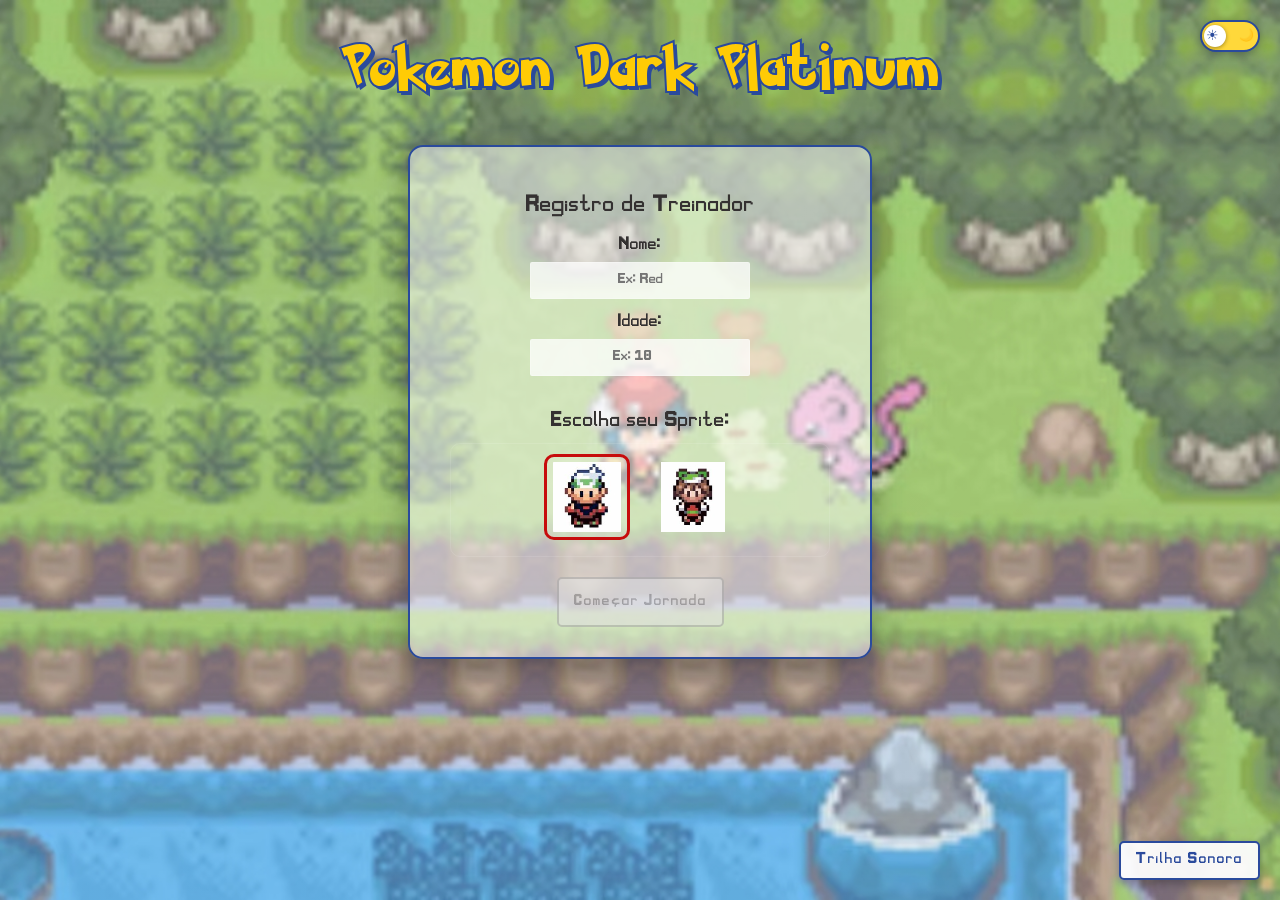
<file: index/index.html>
<!DOCTYPE html>
<html lang="en">

<head>
    <meta charset="UTF-8">
    <meta name="viewport" content="width=device-width, initial-scale=1.0">
    <title>Escolha Sua Equipe Pokemon</title>
    <link rel="stylesheet" href="index.css">
    <link rel="stylesheet" href="../theme/tema.css">
    <link rel="stylesheet" href="../theme/musica.css">
    <link rel="stylesheet" href="../theme/overlays.css">
    <script src="../theme/tema.js"></script>
    <script src="../theme/musica.js" defer></script>
    <script src="../theme/overlays.js"></script>
    <script src="../theme/guard.js"></script>
</head>

<body>
    <!--Toggle modo escuro ou modo claro-->
    <label class="toggle-tema-wrapper" for="toggle-tema">
        <input type="checkbox" id="toggle-tema" class="toggle-tema-input">
        <span class="toggle-tema-label">
            <span class="toggle-tema-thumb"></span>
        </span>
    </label>

    <!--Título visível-->
    <header>
        <h1>Pokemon Dark Platinum</h1>
    
        <!--Info do nosso treinador (Valdo)-->
        <section id="treinador-info" class="treinador-info-mini">
            <img id="sprite-treinador" class="sprite-treinador-mini" src="" alt="Sprite do Treinador">
            <h2 id="nome-treinador" class="nome-treinador-mini">Treinador</h2>
            <!--Botão de sair-->
            <button id="btn-logout" class="btn-logout" type="button" title="Sair / Resetar">
                <svg xmlns="http://www.w3.org/2000/svg" width="16" height="16" viewBox="0 0 24 24" fill="none" stroke="currentColor" stroke-width="2.5" stroke-linecap="round" stroke-linejoin="round">
                    <path d="M9 21H5a2 2 0 0 1-2-2V5a2 2 0 0 1 2-2h4"></path>
                    <polyline points="16 17 21 12 16 7"></polyline>
                    <line x1="21" y1="12" x2="9" y2="12"></line>
                </svg>
                Sair
            </button>
        </section>

        <!--Balão de texto de equipe - contador de selecionados-->
        <div class="equipe-barra">
            <div id="contador-selecao" class="contador-selecao">Equipe: 0 / 6</div>
            <button id="btn-ver-equipe" class="btn-ver-equipe" type="button" title="Ver equipe atual">
                <svg xmlns="http://www.w3.org/2000/svg" width="16" height="16" viewBox="0 0 24 24" fill="none" stroke="currentColor" stroke-width="2.5" stroke-linecap="round" stroke-linejoin="round">
                    <path d="M1 12s4-8 11-8 11 8 11 8-4 8-11 8-11-8-11-8z"></path>
                    <circle cx="12" cy="12" r="3"></circle>
                </svg>
                Ver Equipe
            </button>
            <!--Botão resetar seleção-->
            <button id="btn-resetar" class="btn-resetar" type="button" title="Resetar seleção">
                <svg xmlns="http://www.w3.org/2000/svg" width="16" height="16" viewBox="0 0 24 24" fill="none" stroke="currentColor" stroke-width="2.5" stroke-linecap="round" stroke-linejoin="round">
                    <polyline points="1 4 1 10 7 10"></polyline>
                    <path d="M3.51 15a9 9 0 1 0 2.13-9.36L1 10"></path>
                </svg>
                Resetar
            </button>
        </div>

        <!--Filtro e barra de pesquisa-->
        <div class="filtro-barra">
            <span class="filtro-icone-busca">
                <svg xmlns="http://www.w3.org/2000/svg" width="18" height="18" viewBox="0 0 24 24" fill="none" stroke="currentColor" stroke-width="2.5" stroke-linecap="round" stroke-linejoin="round">
                    <circle cx="11" cy="11" r="7"></circle>
                    <line x1="21" y1="21" x2="16.65" y2="16.65"></line>
                </svg>
            </span>
            <input type="text" id="busca-nome" class="busca-input" placeholder="Buscar por nome...">
            <div class="filtro-wrapper">
                <span class="filtro-icone">
                    <svg xmlns="http://www.w3.org/2000/svg" width="18" height="18" viewBox="0 0 24 24" fill="none" stroke="currentColor" stroke-width="2.5" stroke-linecap="round" stroke-linejoin="round">
                        <polygon points="22 3 2 3 10 12.46 10 19 14 21 14 12.46 22 3"></polygon>
                    </svg>
                </span>
                <select id="filtro-tipo" class="filtro-select"></select>
            </div>
        </div>
    </header>

    <!--Pokedex: puxa os pokemons da API-->
    <main id="pokedex-container" class="pokedex-container"></main>

    <!--Aviso que aparece ao selecionar o máximode pokemons possível-->
    <div id="overlay-final" class="overlay-final">
        <div class="overlay-conteudo">
            <h2>Equipe Completa!</h2>
            <p>Sua equipe de pokemons está pronta para a aventura.</p>
            <button id="btn-comecar-aventura" class="btn-comecar-aventura" type="button">Começar Aventura</button>
        </div>
    </div>

    <!--Puxando a lógica de script.js-->
    <script src="index.js"></script>
</body>

</html>
</file>
<file: index/index.css>
/* Fontes Pokemons */
@font-face {
    font-family: "PokemonSolid";
    src: url("../font/PokemonSolid.ttf") format("truetype");
    font-display: swap;
}
@font-face {
    font-family: "PokemonHollow";
    src: url("../font/PokemonHollow.ttf") format("truetype");
    font-display: swap;
}

/* Fonte minigames */
@font-face {
    font-family: "PixelGameFont";
    src: url("../font/PixelGameFont.ttf") format("truetype");
    font-display: swap;
}

/* Fundo e scroll behavior */
html {
    background-image: linear-gradient(rgba(255, 255, 255, 0.15), rgba(255, 255, 255, 0.15)), url('../photos/bg.jpg');                                                         
    background-size: cover;
    background-position: center;
    background-repeat: no-repeat;
    background-attachment: fixed;
    overscroll-behavior-block:none;
}

/* Fonte do conteúdo*/
body, body input, body select, body button, body textarea {
    font-family: "PixelGameFont", sans-serif;
}

/* Estilos do cabeçalho */
header {
    display: flex;
    flex-direction: column;
    align-items: center;
    justify-content: center;
    padding: 20px;
}

header h1 {
    font-family: "PokemonSolid", sans-serif;
    font-weight: normal;
    font-size: 3rem;
    letter-spacing: 2px;
    color: #ffcb05;
    -webkit-text-stroke: 2px #2a4a9c;
    text-shadow: 3px 3px 0 #2a4a9c;
    margin: 10px 0 20px 0;
}

/* Estilo do contador de selecionados */
.contador-selecao {
    background-color: #ffcd05;
    color: #2a4a9c;
    padding: 8px 14px;
    border-radius: 10px;
    font-size: 14px;
    font-weight: bold;
    letter-spacing: 1px;
    margin-bottom: 25px;
    box-shadow: 0 2px 8px rgba(0, 0, 0, 0.2);
}

/* Estilo da boz de info do Valdo */
.treinador-info-mini {
    display: flex;
    align-items: center;
    gap: 12px;
    background-color: #ffffffc1;
    padding: 8px 18px;
    border-radius: 12px;
    border: 2px solid #2a4a9c;
    box-shadow: 0 2px 8px rgba(0, 0, 0, 0.2);
    margin-bottom: 15px;
}

/* Tamanho da imagem do nosso treinador Valdo */
.sprite-treinador-mini {
    width: 48px;
    height: 48px;
    image-rendering: pixelated;
    object-fit: contain;
}

/* Estilo do nome do treinador */
.nome-treinador-mini {
    margin: 0;
    color: #2a4a9c;
    font-size: 1.1rem;
    letter-spacing: 1px;
}

/* Estilo do botão de logout */
.btn-logout {
    display: inline-flex;
    align-items: center;
    gap: 6px;
    background-color: #ffffffee;
    color: #2a4a9c;
    border: 2px solid #2a4a9c;
    border-radius: 8px;
    padding: 6px 12px;
    font-size: 0.85rem;
    font-weight: bold;
    letter-spacing: 1px;
    cursor: pointer;
    box-shadow: 0 2px 6px rgba(0, 0, 0, 0.2);
    transition: background-color 0.2s, color 0.2s, border-color 0.2s, transform 0.1s;
    margin-left: 6px;
}

/* Hover no botão de logout */
.btn-logout:hover {
    background-color: #c22e28;
    color: #fff;
    border-color: #c22e28;
}

/* Ativo ou não? */
.btn-logout:active {
    transform: scale(0.98);
}

/* Barra de equipe, de quantos estão selecionados */
.equipe-barra {
    display: flex;
    align-items: center;
    gap: 10px;
    margin-bottom: 25px;
}

.equipe-barra .contador-selecao {
    margin-bottom: 0;
}

/* Botão de resetar */
.btn-resetar {
    display: inline-flex;
    align-items: center;
    gap: 6px;
    background-color: #ffffffee;
    color: #2a4a9c;
    border: 2px solid #2a4a9c;
    padding: 8px 14px;
    border-radius: 10px;
    font-size: 14px;
    font-weight: bold;
    cursor: pointer;
    box-shadow: 0 2px 8px rgba(0, 0, 0, 0.2);
    transition: transform 0.2s, background-color 0.2s, color 0.2s;
}

/* Hover no botão resetar */
.btn-resetar:hover {
    background-color: #c22e28;
    color: #fff;
    transform: translateY(-2px);
}

/* Inativo ou não? */
.btn-resetar:disabled {
    opacity: 0.5;
    cursor: not-allowed;
    transform: none;
    background-color: #ffffffee;
    color: #343131;
}

/* Botão de ver a equipe mesmo incompleta */
.btn-ver-equipe {
    display: inline-flex;
    align-items: center;
    gap: 6px;
    background-color: #ffffffee;
    color: #2a4a9c;
    border: 2px solid #2a4a9c;
    padding: 8px 14px;
    border-radius: 10px;
    font-size: 14px;
    font-weight: bold;
    letter-spacing: 1px;
    cursor: pointer;
    box-shadow: 0 2px 8px rgba(0, 0, 0, 0.2);
    transition: background-color 0.2s, color 0.2s, transform 0.2s;
}

/* Hover no botão ver equipe */
.btn-ver-equipe:hover {
    background-color: #ffd83a;
    transform: translateY(-2px);
}

/* Inativo ou não? */
.btn-ver-equipe:disabled {
    opacity: 0.5;
    cursor: not-allowed;
    transform: none;
    background-color: #ffffffee;
}

.btn-ver-equipe:disabled:hover {
    background-color: #ffffffee;
    transform: none;
}

/* Estilo para a barra de pesquisa */
.filtro-barra {
    display: flex;
    align-items: center;
    background-color: #ffffffee;
    border: 2px solid transparent;
    border-radius: 25px;
    padding: 4px 8px 4px 14px;
    margin-bottom: 0px;
    box-shadow: 0 2px 8px rgba(0, 0, 0, 0.2);
    transition: border-color 0.2s, box-shadow 0.2s;
    width: min(500px, 90vw);
}

.filtro-barra:focus-within {
    border-color: #ffcb05;
    box-shadow: 0 3px 12px rgba(255, 203, 5, 0.4);
}

.filtro-icone-busca,
.filtro-icone {
    display: flex;
    align-items: center;
    justify-content: center;
    color: #343131;
}

.filtro-icone-busca {
    margin-right: 8px;
}

.busca-input {
    flex: 1;
    border: none;
    outline: none;
    background: transparent;
    font-size: 14px;
    color: #343131;
    padding: 8px 4px;
    min-width: 0;
}

.busca-input::placeholder {
    color: #888;
}

.filtro-wrapper {
    display: flex;
    align-items: center;
    border-left: 1px solid #ddd;
    padding-left: 10px;
    margin-left: 6px;
}

.filtro-wrapper .filtro-icone {
    margin-right: 4px;
}

.filtro-select {
    appearance: none;
    -webkit-appearance: none;
    background: transparent;
    border: none;
    font-size: 14px;
    font-weight: bold;
    color: #343131;
    text-transform: capitalize;
    padding: 8px 22px 8px 4px;
    cursor: pointer;
    outline: none;
    background-image: url("data:image/svg+xml;utf8,<svg xmlns='http://www.w3.org/2000/svg' width='12' height='12' viewBox='0 0 24 24' fill='none' stroke='%23343131' stroke-width='3' stroke-linecap='round' stroke-linejoin='round'><polyline points='6 9 12 15 18 9'/></svg>");
    background-repeat: no-repeat;
    background-position: right 4px center;
    max-width: 130px;
}

.filtro-select option {
    text-transform: capitalize;
}

.pokemon-card.escondido {
    display: none;
}

/* Quando a equipe está completa (6/6), esmaece os cards não selecionados */
.pokedex-container.equipe-completa .pokemon-card:not(.selected) {
    opacity: 0.35;
    filter: grayscale(60%);
    pointer-events: none;
    transition: opacity 0.3s, filter 0.3s;
}

/* Overlay final - aparece quando a equipe está completa */
.overlay-final {
    position: fixed;
    inset: 0;
    background-color: rgba(0, 0, 0, 0.75);
    display: none;
    align-items: center;
    justify-content: center;
    z-index: 1000;
    backdrop-filter: blur(3px);
    -webkit-backdrop-filter: blur(3px);
    animation: fadeIn 0.4s ease-out;
}

.overlay-final.ativo {
    display: flex;
}

@keyframes fadeIn {
    from { opacity: 0; }
    to { opacity: 1; }
}

.overlay-conteudo {
    background-color: #ffffffee;
    border: 3px solid #2a4a9c;
    border-radius: 15px;
    padding: 40px 50px;
    text-align: center;
    box-shadow: 0 8px 30px rgba(0, 0, 0, 0.5);
    max-width: 90vw;
}

.overlay-conteudo h2 {
    font-family: "PokemonSolid", sans-serif;
    font-weight: normal;
    font-size: 2.2rem;
    letter-spacing: 2px;
    color: #ffcb05;
    -webkit-text-stroke: 2px #2a4a9c;
    text-shadow: 3px 3px 0 #2a4a9c;
    margin: 0 0 15px 0;
}

.overlay-conteudo p {
    color: #2a4a9c;
    font-size: 1rem;
    margin: 0 0 25px 0;
    letter-spacing: 1px;
}

.btn-comecar-aventura {
    background-color: #ffffffee;
    color: #2a4a9c;
    border: 2px solid #2a4a9c;
    border-radius: 8px;
    padding: 14px 30px;
    font-size: 1rem;
    font-weight: bold;
    letter-spacing: 1px;
    cursor: pointer;
    box-shadow: 0 4px 10px rgba(0, 0, 0, 0.25);
    transition: background-color 0.2s, transform 0.1s;
}

.btn-comecar-aventura:hover {
    background-color: #ffd83a;
}

.btn-comecar-aventura:active {
    transform: scale(0.98);
}

/* Container principal em Flexbox */
.pokedex-container {
    display: flex;
    flex-wrap: wrap;     /* Permite que os cards quebrem a linha */
    justify-content: center; /* Centraliza os cards na tela */
    gap: 20px;           /* Espaçamento entre os cards */
    padding: 20px;
    max-width: 1200px;
    margin: 0 auto;
}

/* O Card do Pokémon seguindo o seu padrão visual */
.pokemon-card {
    background-color: #ffffff84;
    color: #343131;
    width: 180px;
    padding: 20px;
    border-radius: 15px;
    box-shadow: 0 4px 15px rgba(0, 0, 0, 0.2);
    text-align: center;
    border: 1px solid rgba(255, 255, 255, 0.1);
    transition: transform 0.2s;
}

.pokemon-card:hover {
    transform: translateY(-5px); /* Efeito sutil ao passar o mouse */
    border-color: #ffcb05;      /* Borda amarela clássica */
    cursor: pointer;
}

.pokemon-img {
    width: 96px;
    height: 96px;
    image-rendering: pixelated; /* Mantém o estilo de sprite nítido */
}

.pokemon-name {
    font-family: "PixelGameFont", sans-serif;
    font-size: 20px;
    /* text-transform: capitalize; Deixa a primeira letra maiúscula */
    margin: 10px 0 5px 0;
}

.pokemon-type {
    margin-top: 5px;
    margin-bottom: 5px;
    display: inline-block;
    background-color: rgba(0, 0, 0, 0.1);
    padding: 4px 10px;
    border-radius: 5px;
    font-size: 12px;
    font-family: "PixelGameFont", sans-serif;
    text-transform: uppercase;
}

/* Cores oficiais por tipo - aplicadas quando o card está selecionado */
.pokemon-card.selected {
    color: #fff;
    box-shadow: 0 4px 20px rgba(0, 0, 0, 0.4);
}

.pokemon-card.selected .pokemon-type {
    background-color: rgba(0, 0, 0, 0.25);
}

.pokemon-card.selected.type-normal   { background-color: #A8A77A; border-color: #A8A77A; }
.pokemon-card.selected.type-fire     { background-color: #EE8130; border-color: #EE8130; }
.pokemon-card.selected.type-water    { background-color: #6390F0; border-color: #6390F0; }
.pokemon-card.selected.type-electric { background-color: #F7D02C; border-color: #F7D02C; }
.pokemon-card.selected.type-grass    { background-color: #7AC74C; border-color: #7AC74C; }
.pokemon-card.selected.type-ice      { background-color: #96D9D6; border-color: #96D9D6; }
.pokemon-card.selected.type-fighting { background-color: #C22E28; border-color: #C22E28; }
.pokemon-card.selected.type-poison   { background-color: #A33EA1; border-color: #A33EA1; }
.pokemon-card.selected.type-ground   { background-color: #E2BF65; border-color: #E2BF65; }
.pokemon-card.selected.type-flying   { background-color: #A98FF3; border-color: #A98FF3; }
.pokemon-card.selected.type-psychic  { background-color: #F95587; border-color: #F95587; }
.pokemon-card.selected.type-bug      { background-color: #A6B91A; border-color: #A6B91A; }
.pokemon-card.selected.type-rock     { background-color: #B6A136; border-color: #B6A136; }
.pokemon-card.selected.type-ghost    { background-color: #735797; border-color: #735797; }
.pokemon-card.selected.type-dragon   { background-color: #6F35FC; border-color: #6F35FC; }
.pokemon-card.selected.type-dark     { background-color: #705746; border-color: #705746; }
.pokemon-card.selected.type-steel    { background-color: #B7B7CE; border-color: #B7B7CE; }
.pokemon-card.selected.type-fairy    { background-color: #D685AD; border-color: #D685AD; }
</file>
<file: theme/tema.css>
/* Toggle de tema estilo iOS */
.toggle-tema-wrapper {
    position: fixed;
    top: 20px;
    right: 20px;
    z-index: 1100;
    display: inline-flex;
    align-items: center;
}

.toggle-tema-input {
    position: absolute;
    opacity: 0;
    width: 0;
    height: 0;
    pointer-events: none;
}

.toggle-tema-label {
    display: inline-flex;
    align-items: center;
    width: 60px;
    height: 32px;
    background-color: #ffd83a;
    border: 2px solid #2a4a9c;
    border-radius: 32px;
    cursor: pointer;
    position: relative;
    transition: background-color 0.3s;
    box-shadow: 0 2px 8px rgba(0, 0, 0, 0.25);
    padding: 0 4px;
    box-sizing: border-box;
    justify-content: space-between;
}

/* Ícones sol/lua nos cantos do track */
.toggle-tema-label::before {
    content: "☀";
    font-size: 14px;
    color: #2a4a9c;
    z-index: 1;
}

.toggle-tema-label::after {
    content: "🌙";
    font-size: 12px;
    z-index: 1;
}

/* Bolinha (thumb) deslizante */
.toggle-tema-thumb {
    position: absolute;
    top: 50%;
    left: 2px;
    transform: translateY(-50%);
    width: 22px;
    height: 22px;
    background-color: #ffffff;
    border-radius: 50%;
    box-shadow: 0 1px 4px rgba(0, 0, 0, 0.4);
    transition: left 0.3s, background-color 0.3s;
}

/* Quando o checkbox está marcado (tema escuro) */
.toggle-tema-input:checked ~ .toggle-tema-label {
    background-color: #2a4a9c;
    border-color: #ffcb05;
}

.toggle-tema-input:checked ~ .toggle-tema-label .toggle-tema-thumb {
    left: 32px;
    background-color: #1a2a5c;
}

.toggle-tema-input:focus-visible ~ .toggle-tema-label {
    outline: 2px solid #ffcb05;
    outline-offset: 2px;
}

/* ============================== */
/* TEMA ESCURO - overrides globais */
/* ============================== */

html.tema-escuro {
    background-image: linear-gradient(rgba(0, 0, 0, 0.55), rgba(0, 0, 0, 0.55)), url('../photos/bg.jpg');
}

/* Cards Pokémon: translucido como no claro (#ffffff84 -> #00000084) */
.tema-escuro .pokemon-card {
    background-color: #00000084;
    color: #f0f0f0;
    border-color: rgba(255, 255, 255, 0.1);
}

/* Form de registro: translucido (#ffffff84 -> #00000084) */
.tema-escuro .form-registro {
    background-color: #00000084;
    color: #f0f0f0;
    border-color: #2a4a9c;
}

/* Cards do treinador: translucido (#ffffffc1 -> #000000c1) */
.tema-escuro .treinador-info,
.tema-escuro .treinador-info-mini {
    background-color: #000000c1;
    color: #f0f0f0;
    border-color: #2a4a9c;
}

/* Slots vazios: translucido como no claro (#ffffff84 -> #00000084) */
.tema-escuro .slot-equipe {
    background-color: #00000084;
    color: #f0f0f0;
    border-color: #2a4a9c;
}

/* Barra de filtro: translucido (#ffffffee -> #000000ee) */
.tema-escuro .filtro-barra {
    background-color: #000000cc;
    color: #f0f0f0;
}

/* Overlay conteúdo (modal "Equipe Completa"): translucido (#ffffffee -> #000000ee) */
.tema-escuro .overlay-conteudo {
    background-color: #000000ee;
    color: #f0f0f0;
    border-color: #2a4a9c;
}

.tema-escuro .overlay-conteudo p {
    color: #ffcb05;
}

/* Botões com fundo branco-translucido (#ffffffee/#ffffff -> #000000ee) */
.tema-escuro .btn-logout,
.tema-escuro .btn-resetar,
.tema-escuro .btn-ver-equipe,
.tema-escuro .btn-escolher,
.tema-escuro .btn-confirmar,
.tema-escuro .btn-comecar-aventura,
.tema-escuro .btn-enviar,
.tema-escuro .btn-musica,
.tema-escuro .btn-voltar {
    background-color: #000000cc;
    color: #f0f0f0;
    border-color: #2a4a9c;
}

/* Cards de modos da Aventura - fundo translucido escuro */
.tema-escuro .card-modo {
    background-color: #00000084;
    color: #f0f0f0;
    border-color: #2a4a9c;
}

.tema-escuro .card-modo-desc {
    color: #f0f0f0;
}

/* Hover dos cards de modo no tema escuro - mantém a cor temática mas com versão escura */
.tema-escuro .card-modo-memoria:hover {
    background-color: #1a3a5c;
}

.tema-escuro .card-modo-batalha:hover {
    background-color: #5c1a1a;
}

.tema-escuro .card-modo-extra:hover {
    background-color: #5c4a1a;
}

/* Overlay de selecao de modo da Memoria - card central */
.tema-escuro .overlay-memoria .overlay-conteudo {
    background-color: #000000ee;
    border-color: #2a4a9c;
    color: #f0f0f0;
}

.tema-escuro .overlay-memoria > .overlay-conteudo > p {
    color: #ffcb05;
}

/* Mini cards dentro do overlay - mesma logica dos card-modo */
.tema-escuro .card-modo-mini {
    background-color: #00000084;
    color: #f0f0f0;
    border-color: #2a4a9c;
}

.tema-escuro .card-modo-mini .card-modo-desc {
    color: #f0f0f0;
}

.tema-escuro .card-modo-mini.card-modo-memoria:hover:not(:disabled) {
    background-color: #1a3a5c;
}

.tema-escuro .card-modo-mini.card-modo-batalha:hover:not(:disabled) {
    background-color: #5c1a1a;
}

.tema-escuro .card-modo-mini.card-modo-extra:hover:not(:disabled) {
    background-color: #5c4a1a;
}

/* Botao fechar overlay no tema escuro */
.tema-escuro .btn-fechar-overlay {
    background-color: #000000cc;
    color: #f0f0f0;
    border-color: #2a4a9c;
}

.tema-escuro .btn-fechar-overlay:hover {
    background-color: #c22e28;
    color: #fff;
    border-color: #c22e28;
}

/* Cartas do jogo da memoria - mesmo estilo dos cards de pokemon */
.tema-escuro .carta-verso,
.tema-escuro .carta-frente {
    background-color: #00000084;
    border-color: #2a4a9c;
}

.tema-escuro .carta.combinada .carta-frente {
    background-color: #4caf50;
    border-color: #4caf50;
}

/* Painel de info do jogo da memoria */
.tema-escuro .painel-jogo {
    background-color: #000000c1;
    border-color: #2a4a9c;
    color: #f0f0f0;
}

.tema-escuro .painel-info {
    color: #f0f0f0;
    border-right-color: rgba(255, 255, 255, 0.2);
}

/* Subtitulo do modo */
.tema-escuro .subtitulo {
    color: #ffcb05;
}

/* Botoes da memoria iniciante */
.tema-escuro .btn-reiniciar,
.tema-escuro .btn-jogar-novamente,
.tema-escuro .btn-voltar-aventura {
    background-color: #000000cc;
    color: #f0f0f0;
    border-color: #2a4a9c;
}

.tema-escuro .btn-reiniciar:hover,
.tema-escuro .btn-jogar-novamente:hover,
.tema-escuro .btn-voltar-aventura:hover {
    background-color: #ffcb05;
    color: #1a1a1f;
}

/* Inputs/selects */
.tema-escuro .busca-input,
.tema-escuro .filtro-select,
.tema-escuro .campo input {
    color: #f0f0f0;
    background-color: transparent;
}

.tema-escuro .busca-input::placeholder {
    color: #aaa;
}

.tema-escuro .pokemon-name,
.tema-escuro .nome-treinador-mini,
.tema-escuro .treinador-dados h2,
.tema-escuro .idade-treinador,
.tema-escuro .slot-numero,
.tema-escuro .slot-nome,
.tema-escuro .filtro-icone,
.tema-escuro .filtro-icone-busca {
    color: #f0f0f0;
}

/* Status/contador continua amarelo - mantém destaque */
.tema-escuro .contador-selecao,
.tema-escuro .status-equipe {
    background-color: #ffcb05;
    color: #1a1a1f;
}

/* Hover dos botões em tema escuro - inverte para amarelo */
.tema-escuro .btn-escolher:hover,
.tema-escuro .btn-confirmar:hover,
.tema-escuro .btn-ver-equipe:hover,
.tema-escuro .btn-comecar-aventura:hover,
.tema-escuro .btn-enviar:hover,
.tema-escuro .btn-musica:hover,
.tema-escuro .btn-voltar:hover {
    background-color: #ffcb05;
    color: #1a1a1f;
}

/* Hover destrutivo (sair / resetar) em tema escuro - vermelho */
.tema-escuro .btn-logout:hover,
.tema-escuro .btn-resetar:hover {
    background-color: #c22e28;
    color: #fff;
    border-color: #c22e28;
}

/* Botões desabilitados em tema escuro - mantêm visual esmaecido */
.tema-escuro .btn-enviar:disabled,
.tema-escuro .btn-escolher:disabled,
.tema-escuro .btn-confirmar:disabled,
.tema-escuro .btn-resetar:disabled,
.tema-escuro .btn-ver-equipe:disabled {
    background-color: #2a2a2a;
    color: #777;
    border-color: #555;
    cursor: not-allowed;
    opacity: 0.6;
    box-shadow: none;
}

.tema-escuro .btn-enviar:disabled:hover,
.tema-escuro .btn-escolher:disabled:hover,
.tema-escuro .btn-confirmar:disabled:hover,
.tema-escuro .btn-resetar:disabled:hover,
.tema-escuro .btn-ver-equipe:disabled:hover {
    background-color: #2a2a2a;
    color: #777;
    border-color: #555;
}

/* Cards selecionados mantêm cor de tipo - apenas reduz opacidade dos não selecionados ainda mais */
.tema-escuro .pokedex-container.equipe-completa .pokemon-card:not(.selected) {
    opacity: 0.25;
}

/* ============================== */
/* BATALHA - tema escuro          */
/* ============================== */

/* Cards de selecao do pokemon ativo */
.tema-escuro .selecao-card {
    background-color: #00000084;
    color: #f0f0f0;
    border-color: #2a4a9c;
}

.tema-escuro .selecao-card:hover {
    background-color: #ffcb05;
    color: #1a1a1f;
}

.tema-escuro .selecao-card:hover .selecao-tipo {
    background-color: #1a1a1f;
    color: #ffcb05;
}

.tema-escuro .selecao-card.escolhido {
    background-color: #ffcb05;
    color: #1a1a1f;
    border-color: #ffcb05;
}

.tema-escuro .selecao-card.escolhido .selecao-tipo {
    background-color: #1a1a1f;
    color: #ffcb05;
}

.tema-escuro .btn-iniciar-batalha,
.tema-escuro .btn-cancelar {
    background-color: #000000cc;
    color: #f0f0f0;
    border-color: #2a4a9c;
}

.tema-escuro .btn-iniciar-batalha:hover:not(:disabled),
.tema-escuro .btn-cancelar:hover {
    background-color: #ffcb05;
    color: #1a1a1f;
}

.tema-escuro .btn-iniciar-batalha:disabled {
    background-color: #2a2a2a;
    color: #777;
    border-color: #555;
}

/* Paineis de pokemon na arena */
.tema-escuro .painel-pokemon {
    background-color: #000000c1;
    color: #f0f0f0;
    border-color: #2a4a9c;
}

.tema-escuro .painel-info-batalha {
    color: #f0f0f0;
}

.tema-escuro .selecao-tipo {
    background-color: #ffcb05;
    color: #1a1a1f;
}

/* Caixa de mensagem */
.tema-escuro .caixa-mensagem {
    background-color: #000000ee;
    color: #ffcb05;
    border-color: #2a4a9c;
}

/* Barra de HP - track mais escuro pra contraste */
.tema-escuro .barra-hp-wrap {
    background-color: #1a1a1f;
    border-color: #2a4a9c;
}

/* Botoes de movimento */
.tema-escuro .btn-movimento {
    background-color: #000000cc;
    color: #f0f0f0;
    border-color: #2a4a9c;
}

.tema-escuro .btn-movimento:hover:not(:disabled) {
    background-color: #ffcb05;
    color: #1a1a1f;
}

.tema-escuro .btn-movimento:hover:not(:disabled) .mov-tipo {
    background-color: #1a1a1f;
    color: #ffcb05;
}

.tema-escuro .btn-movimento .mov-tipo {
    background-color: #ffcb05;
    color: #1a1a1f;
}

.tema-escuro .btn-movimento:disabled {
    background-color: #2a2a2a;
    color: #777;
    border-color: #555;
}

/* Botoes Trocar / Fugir */
.tema-escuro .btn-trocar,
.tema-escuro .btn-fugir {
    background-color: #000000cc;
    color: #f0f0f0;
    border-color: #2a4a9c;
}

.tema-escuro .btn-trocar:hover:not(:disabled),
.tema-escuro .btn-fugir:hover:not(:disabled) {
    background-color: #ffcb05;
    color: #1a1a1f;
}

.tema-escuro .btn-trocar:disabled,
.tema-escuro .btn-fugir:disabled {
    background-color: #2a2a2a;
    color: #777;
    border-color: #555;
}

/* Overlays de batalha (vitoria/derrota/troca) */
.tema-escuro .overlay-conteudo-batalha {
    background-color: #000000ee;
    color: #f0f0f0;
    border-color: #2a4a9c;
}

.tema-escuro .overlay-conteudo-batalha p {
    color: #ffcb05;
}

.tema-escuro .btn-overlay {
    background-color: #000000cc;
    color: #f0f0f0;
    border-color: #2a4a9c;
}

.tema-escuro .btn-overlay:hover {
    background-color: #ffcb05;
    color: #1a1a1f;
}

/* Cards de troca de pokemon */
.tema-escuro .troca-card {
    background-color: #00000084;
    color: #f0f0f0;
    border-color: #2a4a9c;
}

.tema-escuro .troca-card:hover:not(.desmaiado):not(.ativo) {
    background-color: #ffcb05;
    color: #1a1a1f;
}

.tema-escuro .troca-card.ativo {
    background-color: #ffcb05;
    color: #1a1a1f;
    border-color: #ffcb05;
}

/* Loading e nomes */
.tema-escuro .loading-arena,
.tema-escuro .nome-batalha,
.tema-escuro .selecao-nome,
.tema-escuro .troca-nome,
.tema-escuro .troca-hp,
.tema-escuro .selecao-stats,
.tema-escuro .hp-texto {
    color: #f0f0f0;
}

.tema-escuro .modificadores {
    color: #ffcb05;
}
</file>
<file: theme/musica.css>
/* Player de musica global - usado em todas as paginas */

.btn-musica {
    position: fixed;
    bottom: 20px;
    right: 20px;
    z-index: 1100;
    padding: 10px 15px;
    background-color: #ffffffee;
    color: #2a4a9c;
    border: 2px solid #2a4a9c;
    border-radius: 5px;
    font-family: "PixelGameFont", sans-serif;
    font-size: 0.85rem;
    font-weight: bold;
    letter-spacing: 1px;
    cursor: pointer;
    box-shadow: 0 4px 8px rgba(0, 0, 0, 0.25);
    transition: background-color 0.2s, color 0.2s;
}

.btn-musica:hover {
    background-color: #ffd83a;
}

.player-container {
    position: fixed;
    bottom: 70px;
    right: 20px;
    width: 300px;
    z-index: 1099;
    display: none;
}

.player-container.ativo {
    display: block;
}

/* Tema escuro */
.tema-escuro .btn-musica {
    background-color: #000000cc;
    color: #f0f0f0;
    border-color: #2a4a9c;
}

.tema-escuro .btn-musica:hover {
    background-color: #ffcb05;
    color: #1a1a1f;
}
</file>
<file: theme/overlays.css>
/* Overlays customizados para substituir alert() e confirm() */

.overlay-dialog {
    position: fixed;
    inset: 0;
    background-color: rgba(0, 0, 0, 0.75);
    display: flex;
    align-items: center;
    justify-content: center;
    z-index: 5000;
    backdrop-filter: blur(3px);
    -webkit-backdrop-filter: blur(3px);
    opacity: 0;
    pointer-events: none;
    transition: opacity 0.3s ease-out;
}

.overlay-dialog.ativo {
    opacity: 1;
    pointer-events: auto;
}

.overlay-dialog-conteudo {
    background-color: #ffffffee;
    border: 3px solid #2a4a9c;
    border-radius: 15px;
    padding: 30px 35px;
    text-align: center;
    box-shadow: 0 8px 30px rgba(0, 0, 0, 0.5);
    max-width: 90vw;
    min-width: 280px;
    transform: scale(0.9);
    transition: transform 0.3s ease-out;
    font-family: "PixelGameFont", sans-serif;
}

.overlay-dialog.ativo .overlay-dialog-conteudo {
    transform: scale(1);
}

.overlay-dialog-conteudo h2 {
    font-family: "PokemonSolid", sans-serif;
    font-weight: normal;
    font-size: 1.8rem;
    letter-spacing: 2px;
    color: #ffcb05;
    -webkit-text-stroke: 2px #2a4a9c;
    text-shadow: 3px 3px 0 #2a4a9c;
    margin: 0 0 15px 0;
}

.overlay-dialog-conteudo p {
    color: #2a4a9c;
    font-size: 1rem;
    margin: 5px 0 18px;
    letter-spacing: 1px;
    line-height: 1.4;
}

.overlay-dialog-botoes {
    display: flex;
    gap: 10px;
    justify-content: center;
    flex-wrap: wrap;
}

.overlay-dialog-btn {
    background-color: #ffffffee;
    color: #2a4a9c;
    border: 2px solid #2a4a9c;
    border-radius: 8px;
    padding: 10px 22px;
    font-family: "PixelGameFont", sans-serif;
    font-size: 0.9rem;
    font-weight: bold;
    letter-spacing: 1px;
    cursor: pointer;
    box-shadow: 0 4px 10px rgba(0, 0, 0, 0.25);
    transition: background-color 0.2s, transform 0.1s, color 0.2s, border-color 0.2s;
}

.overlay-dialog-btn:hover {
    background-color: #ffd83a;
}

.overlay-dialog-btn-cancelar:hover {
    background-color: #c22e28;
    color: #fff;
    border-color: #c22e28;
}

.overlay-dialog-btn:active {
    transform: scale(0.97);
}

/* Tema escuro */
.tema-escuro .overlay-dialog-conteudo {
    background-color: #000000ee;
    border-color: #2a4a9c;
}

.tema-escuro .overlay-dialog-conteudo p {
    color: #ffcb05;
}

.tema-escuro .overlay-dialog-btn {
    background-color: #000000cc;
    color: #f0f0f0;
    border-color: #2a4a9c;
}

.tema-escuro .overlay-dialog-btn:hover {
    background-color: #ffcb05;
    color: #1a1a1f;
}

.tema-escuro .overlay-dialog-btn-cancelar:hover {
    background-color: #c22e28;
    color: #fff;
    border-color: #c22e28;
}
</file>
<file: chooseGame/aventura.css>
@font-face {
    font-family: "PokemonSolid";
    src: url("../font/PokemonSolid.ttf") format("truetype");
    font-display: swap;
}

@font-face {
    font-family: "PixelGameFont";
    src: url("../font/PixelGameFont.ttf") format("truetype");
    font-display: swap;
}

html {
    background-image: linear-gradient(rgba(255, 255, 255, 0.2), rgba(255, 255, 255, 0.2)), url('../photos/bg.jpg');
    background-size: cover;
    background-position: center;
    background-repeat: no-repeat;
    background-attachment: fixed;
    overscroll-behavior-block: none;
}

body {
    font-family: "PixelGameFont", sans-serif;
    display: flex;
    flex-direction: column;
    min-height: 100vh;
    margin: 0;
}

body input, body select, body button, body textarea {
    font-family: "PixelGameFont", sans-serif;
}

header {
    display: flex;
    justify-content: center;
    align-items: center;
    padding: 20px;
}

header h1 {
    font-family: "PokemonSolid", sans-serif;
    font-weight: normal;
    font-size: 3rem;
    letter-spacing: 2px;
    color: #ffcb05;
    -webkit-text-stroke: 2px #2a4a9c;
    text-shadow: 3px 3px 0 #2a4a9c;
    margin: 10px 0 20px 0;
    text-align: center;
}

main {
    flex: 1;
    display: flex;
    flex-direction: column;
    align-items: center;
    gap: 30px;
    padding: 0 20px 40px;
}

/* Card mini do treinador (mesma estética da main/equipe) */
.treinador-info-mini {
    display: flex;
    align-items: center;
    gap: 12px;
    background-color: #ffffffc1;
    padding: 8px 18px;
    border-radius: 12px;
    border: 2px solid #2a4a9c;
    box-shadow: 0 2px 8px rgba(0, 0, 0, 0.2);
    flex-wrap: wrap;
    justify-content: center;
}

.sprite-treinador-mini {
    width: 48px;
    height: 48px;
    image-rendering: pixelated;
    object-fit: contain;
}

.nome-treinador-mini {
    margin: 0;
    color: #2a4a9c;
    font-size: 1.1rem;
    letter-spacing: 1px;
}

.btn-voltar,
.btn-logout {
    display: inline-flex;
    align-items: center;
    gap: 6px;
    background-color: #ffffffee;
    color: #2a4a9c;
    border: 2px solid #2a4a9c;
    border-radius: 8px;
    padding: 6px 12px;
    font-size: 0.85rem;
    font-weight: bold;
    letter-spacing: 1px;
    cursor: pointer;
    box-shadow: 0 2px 6px rgba(0, 0, 0, 0.2);
    transition: background-color 0.2s, color 0.2s, border-color 0.2s, transform 0.1s;
}

.btn-voltar:hover {
    background-color: #ffd83a;
    transform: translateY(-2px);
}

.btn-logout:hover {
    background-color: #c22e28;
    color: #fff;
    border-color: #c22e28;
}

/* Container dos 3 cards */
.cards-modos {
    display: grid;
    grid-template-columns: repeat(3, 1fr);
    gap: 25px;
    width: min(900px, 95vw);
}

@media (max-width: 720px) {
    .cards-modos {
        grid-template-columns: 1fr;
    }
}

/* Cada card de modo - botão grande */
.card-modo {
    background-color: #ffffff84;
    border: 3px solid #2a4a9c;
    border-radius: 18px;
    padding: 30px 20px;
    display: flex;
    flex-direction: column;
    align-items: center;
    gap: 14px;
    cursor: pointer;
    box-shadow: 0 6px 18px rgba(0, 0, 0, 0.25);
    transition: transform 0.2s, box-shadow 0.2s, background-color 0.2s;
    color: #2a4a9c;
    text-align: center;
}

.card-modo:hover {
    transform: translateY(-6px);
    box-shadow: 0 10px 25px rgba(0, 0, 0, 0.35);
}

.card-modo:active {
    transform: translateY(-2px);
}

.card-modo-sprite {
    width: 96px;
    height: 96px;
    image-rendering: pixelated;
    object-fit: contain;
}

.card-modo-icone-grande {
    font-size: 4rem;
    line-height: 1;
}

.card-modo:disabled {
    opacity: 0.5;
    cursor: not-allowed;
}

.card-modo:disabled:hover {
    transform: none;
    box-shadow: 0 6px 18px rgba(0, 0, 0, 0.25);
    background-color: #ffffff84;
}

.card-modo-titulo {
    font-family: "PokemonSolid", sans-serif;
    font-size: 1.5rem;
    letter-spacing: 1px;
    color: #ffcb05;
    -webkit-text-stroke: 1.5px #2a4a9c;
    text-shadow: 2px 2px 0 #2a4a9c;
}

.card-modo-desc {
    font-size: 0.9rem;
    letter-spacing: 1px;
    color: #2a4a9c;
    opacity: 0.85;
}

/* Hover específico por card - cor de fundo correspondente */
.card-modo-memoria:hover {
    background-color: #c8e6ff;
}

.card-modo-batalha:hover {
    background-color: #ffe0e0;
}

.card-modo-extra:hover {
    background-color: #fff4b8;
}

/* ========== Overlay de selecao de modo ========== */
.overlay-memoria {
    position: fixed;
    inset: 0;
    background-color: rgba(0, 0, 0, 0.75);
    display: none;
    align-items: center;
    justify-content: center;
    z-index: 1000;
    backdrop-filter: blur(3px);
    -webkit-backdrop-filter: blur(3px);
}

.overlay-memoria.ativo {
    display: flex;
    animation: fadeIn 0.4s ease-out;
}

@keyframes fadeIn {
    from { opacity: 0; }
    to { opacity: 1; }
}

.overlay-memoria .overlay-conteudo {
    position: relative;
    background-color: #ffffffee;
    border: 3px solid #2a4a9c;
    border-radius: 18px;
    padding: 40px 50px;
    text-align: center;
    box-shadow: 0 8px 30px rgba(0, 0, 0, 0.5);
    max-width: 90vw;
}

.overlay-memoria h2 {
    font-family: "PokemonSolid", sans-serif;
    font-weight: normal;
    font-size: 2rem;
    letter-spacing: 2px;
    color: #ffcb05;
    -webkit-text-stroke: 2px #2a4a9c;
    text-shadow: 3px 3px 0 #2a4a9c;
    margin: 0 0 8px 0;
}

.overlay-memoria > .overlay-conteudo > p {
    color: #2a4a9c;
    font-size: 1rem;
    margin: 0 0 25px 0;
    letter-spacing: 1px;
}

.btn-fechar-overlay {
    position: absolute;
    top: 10px;
    right: 12px;
    width: 32px;
    height: 32px;
    border: 2px solid #2a4a9c;
    background-color: #ffffff;
    color: #2a4a9c;
    border-radius: 50%;
    font-size: 1rem;
    font-weight: bold;
    cursor: pointer;
    display: flex;
    align-items: center;
    justify-content: center;
    line-height: 1;
    padding: 0;
    transition: background-color 0.2s, color 0.2s;
}

.btn-fechar-overlay:hover {
    background-color: #c22e28;
    color: #fff;
    border-color: #c22e28;
}

.overlay-modos {
    display: flex;
    flex-wrap: wrap;
    gap: 18px;
    justify-content: center;
}

.card-modo-mini {
    background-color: #ffffff84;
    border: 3px solid #2a4a9c;
    border-radius: 14px;
    padding: 20px 14px;
    width: 160px;
    display: flex;
    flex-direction: column;
    align-items: center;
    gap: 10px;
    cursor: pointer;
    box-shadow: 0 4px 12px rgba(0, 0, 0, 0.2);
    transition: transform 0.2s, box-shadow 0.2s, background-color 0.2s;
    color: #2a4a9c;
    text-align: center;
}

.card-modo-mini:hover:not(:disabled) {
    transform: translateY(-4px);
    box-shadow: 0 8px 18px rgba(0, 0, 0, 0.3);
}

.card-modo-mini:disabled {
    opacity: 0.5;
    cursor: not-allowed;
}

.card-modo-mini .card-modo-icone-grande {
    font-size: 3rem;
}

.card-modo-mini .card-modo-titulo {
    font-size: 1.2rem;
}

.card-modo-mini .card-modo-desc {
    font-size: 0.8rem;
}
</file>
<file: pokeTeam/equipe.css>
@font-face {
    font-family: "PokemonSolid";
    src: url("../font/PokemonSolid.ttf") format("truetype");
    font-display: swap;
}

@font-face {
    font-family: "PixelGameFont";
    src: url("../font/PixelGameFont.ttf") format("truetype");
    font-display: swap;
}

html {
    background-image: linear-gradient(rgba(255, 255, 255, 0.2), rgba(255, 255, 255, 0.2)), url('../photos/bg.jpg');
    background-size: cover;
    background-position: center;
    background-repeat: no-repeat;
    background-attachment: fixed;
    overscroll-behavior-block: none;
}

body {
    font-family: "PixelGameFont", sans-serif;
    display: flex;
    flex-direction: column;
    min-height: 100vh;
    margin: 0;
}

body input, body select, body button, body textarea {
    font-family: "PixelGameFont", sans-serif;
}

header {
    display: flex;
    justify-content: center;
    align-items: center;
    padding: 20px;
}

header h1 {
    font-family: "PokemonSolid", sans-serif;
    font-weight: normal;
    font-size: 3rem;
    letter-spacing: 2px;
    color: #ffcb05;
    -webkit-text-stroke: 2px #2a4a9c;
    text-shadow: 3px 3px 0 #2a4a9c;
    margin: 10px 0 20px 0;
}

main {
    flex: 1;
    display: flex;
    flex-direction: column;
    align-items: center;
    gap: 20px;
    padding: 0 20px 40px;
}

.treinador-info {
    display: flex;
    align-items: center;
    gap: 20px;
    background-color: #ffffffc1;
    padding: 15px 25px;
    border-radius: 15px;
    box-shadow: 0 4px 15px rgba(0, 0, 0, 0.2);
    border: 2px solid #2a4a9c;
}

.sprite-treinador {
    width: 96px;
    height: 96px;
    image-rendering: pixelated;
    object-fit: contain;
}

.treinador-dados h2 {
    margin: 0 0 6px 0;
    color: #2a4a9c;
    font-size: 1.4rem;
    letter-spacing: 1px;
}

.idade-treinador {
    margin: 0;
    color: #343131;
    font-size: 0.95rem;
}

.status-equipe {
    background-color: #ffcd05;
    color: #2a4a9c;
    padding: 8px 14px;
    border-radius: 10px;
    font-size: 14px;
    font-weight: bold;
    margin: 10px 0;
    letter-spacing: 1px;
    box-shadow: 0 2px 8px rgba(0, 0, 0, 0.2);
}

.slots-equipe {
    display: grid;
    grid-template-columns: repeat(3, 160px);
    gap: 15px;
    justify-content: center;
    margin: 0 auto;
}

.slot-equipe {
    width: 160px;
    height: 160px;
    background-color: #ffffff84;
    border: 2px dashed #2a4a9c;
    border-radius: 12px;
    padding: 10px;
    box-sizing: border-box;
    display: flex;
    flex-direction: column;
    align-items: center;
    justify-content: center;
    gap: 6px;
    text-align: center;
    color: #2a4a9c;
}

@media (max-width: 540px) {
    .slots-equipe {
        grid-template-columns: repeat(3, 115px);
    }
    .slot-equipe {
        width: 115px;
        height: 115px;
    }
}

.slot-numero {
    font-size: 0.85rem;
    opacity: 0.7;
}

.slot-vazio {
    font-size: 2rem;
    opacity: 0.4;
}

.slot-img {
    width: 72px;
    height: 72px;
    image-rendering: pixelated;
    object-fit: contain;
}

.slot-equipe.preenchido {
    border-style: solid;
    color: #fff;
    box-shadow: 0 4px 15px rgba(0, 0, 0, 0.25);
}

.slot-equipe.preenchido .slot-numero {
    color: #fff;
    opacity: 0.85;
}

.slot-equipe.preenchido .slot-nome {
    color: #fff;
    text-transform: capitalize;
}

.slot-equipe.preenchido.type-normal   { background-color: #A8A77A; border-color: #A8A77A; }
.slot-equipe.preenchido.type-fire     { background-color: #EE8130; border-color: #EE8130; }
.slot-equipe.preenchido.type-water    { background-color: #6390F0; border-color: #6390F0; }
.slot-equipe.preenchido.type-electric { background-color: #F7D02C; border-color: #F7D02C; color: #343131; }
.slot-equipe.preenchido.type-electric .slot-nome,
.slot-equipe.preenchido.type-electric .slot-numero { color: #343131; }
.slot-equipe.preenchido.type-grass    { background-color: #7AC74C; border-color: #7AC74C; }
.slot-equipe.preenchido.type-ice      { background-color: #96D9D6; border-color: #96D9D6; color: #343131; }
.slot-equipe.preenchido.type-ice .slot-nome,
.slot-equipe.preenchido.type-ice .slot-numero { color: #343131; }
.slot-equipe.preenchido.type-fighting { background-color: #C22E28; border-color: #C22E28; }
.slot-equipe.preenchido.type-poison   { background-color: #A33EA1; border-color: #A33EA1; }
.slot-equipe.preenchido.type-ground   { background-color: #E2BF65; border-color: #E2BF65; color: #343131; }
.slot-equipe.preenchido.type-ground .slot-nome,
.slot-equipe.preenchido.type-ground .slot-numero { color: #343131; }
.slot-equipe.preenchido.type-flying   { background-color: #A98FF3; border-color: #A98FF3; }
.slot-equipe.preenchido.type-psychic  { background-color: #F95587; border-color: #F95587; }
.slot-equipe.preenchido.type-bug      { background-color: #A6B91A; border-color: #A6B91A; }
.slot-equipe.preenchido.type-rock     { background-color: #B6A136; border-color: #B6A136; }
.slot-equipe.preenchido.type-ghost    { background-color: #735797; border-color: #735797; }
.slot-equipe.preenchido.type-dragon   { background-color: #6F35FC; border-color: #6F35FC; }
.slot-equipe.preenchido.type-dark     { background-color: #705746; border-color: #705746; }
.slot-equipe.preenchido.type-steel    { background-color: #B7B7CE; border-color: #B7B7CE; color: #343131; }
.slot-equipe.preenchido.type-steel .slot-nome,
.slot-equipe.preenchido.type-steel .slot-numero { color: #343131; }
.slot-equipe.preenchido.type-fairy    { background-color: #D685AD; border-color: #D685AD; }

.slot-nome {
    font-size: 0.9rem;
    letter-spacing: 1px;
}

.acoes-equipe {
    display: flex;
    flex-wrap: wrap;
    justify-content: center;
    gap: 12px;
    margin-top: 15px;
}

.btn-escolher,
.btn-confirmar {
    background-color: #ffffff;
    color: #2a4a9c;
    border: 2px solid #2a4a9c;
    border-radius: 8px;
    padding: 14px 30px;
    font-size: 1rem;
    font-weight: bold;
    letter-spacing: 1px;
    cursor: pointer;
    box-shadow: 0 4px 10px rgba(0, 0, 0, 0.25);
    transition: background-color 0.2s, transform 0.1s, opacity 0.2s;
}

.btn-escolher:hover,
.btn-confirmar:hover {
    background-color: #ffd83a;
}

.btn-escolher:active,
.btn-confirmar:active {
    transform: scale(0.98);
}

.btn-escolher:disabled,
.btn-confirmar:disabled {
    background-color: #e0e0e0;
    color: #888;
    border-color: #aaa;
    cursor: not-allowed;
    opacity: 0.6;
    box-shadow: none;
}

.btn-confirmar {
    background-color: #ffffff;
    color: #2a4a9c;
    border-color: #2a4a9c;
}

.btn-confirmar:hover {
    background-color: #ffd83a;
}

.status-barra {
    display: flex;
    align-items: center;
    justify-content: center;
    gap: 12px;
    margin: 10px 0;
    flex-wrap: wrap;
}

.status-barra .status-equipe {
    margin: 0;
}

.btn-resetar {
    display: inline-flex;
    align-items: center;
    gap: 6px;
    background-color: #ffffff;
    color: #2a4a9c;
    border: 2px solid #2a4a9c;
    border-radius: 10px;
    padding: 8px 14px;
    font-size: 14px;
    font-weight: bold;
    letter-spacing: 1px;
    cursor: pointer;
    box-shadow: 0 2px 8px rgba(0, 0, 0, 0.2);
    transition: background-color 0.2s, color 0.2s, border-color 0.2s, transform 0.1s;
}

.btn-resetar svg {
    pointer-events: none;
}

.btn-resetar:hover {
    background-color: #c22e28;
    color: #fff;
    border-color: #c22e28;
}

.btn-resetar:active {
    transform: scale(0.98);
}

.btn-resetar:disabled {
    opacity: 0.5;
    cursor: not-allowed;
    background-color: #ffffff;
    color: #2a4a9c;
    border-color: #2a4a9c;
    transform: none;
}

.btn-resetar:disabled:hover {
    background-color: #ffffff;
    color: #2a4a9c;
    border-color: #2a4a9c;
}

/* Botões dentro de cada slot preenchido */
.slot-acoes {
    position: absolute;
    top: 4px;
    right: 4px;
    display: flex;
    gap: 4px;
}

.slot-equipe {
    position: relative;
}

.slot-btn {
    width: 22px;
    height: 22px;
    display: flex;
    align-items: center;
    justify-content: center;
    border: none;
    border-radius: 50%;
    cursor: pointer;
    font-weight: bold;
    font-size: 0.75rem;
    background-color: #ffffffee;
    color: #2a4a9c;
    box-shadow: 0 1px 3px rgba(0, 0, 0, 0.3);
    transition: background-color 0.15s, transform 0.1s;
    padding: 0;
}

.slot-btn:hover {
    transform: scale(1.1);
}

.slot-btn-trocar:hover {
    background-color: #ffcb05;
}

.slot-btn-remover:hover {
    background-color: #c22e28;
    color: #fff;
}

/* Botão "+" para preencher slot vazio */
.slot-btn-add {
    width: 50px;
    height: 50px;
    border-radius: 50%;
    border: 2px dashed #2a4a9c;
    background-color: transparent;
    color: #2a4a9c;
    font-size: 1.8rem;
    font-weight: bold;
    cursor: pointer;
    display: flex;
    align-items: center;
    justify-content: center;
    line-height: 1;
    padding: 0;
    transition: background-color 0.2s, transform 0.1s, border-style 0.2s;
}

.slot-btn-add:hover {
    background-color: #ffcd05be;
    border-style: solid;
    transform: scale(1.05);
}

.slot-nome-vazio {
    opacity: 0.6;
    font-style: italic;
}

.btn-logout {
    display: inline-flex;
    align-items: center;
    gap: 6px;
    background-color: #ffffffee;
    color: #2a4a9c;
    border: 2px solid #2a4a9c;
    border-radius: 8px;
    padding: 8px 14px;
    font-size: 0.9rem;
    font-weight: bold;
    letter-spacing: 1px;
    cursor: pointer;
    box-shadow: 0 2px 8px rgba(0, 0, 0, 0.2);
    transition: background-color 0.2s, color 0.2s, transform 0.1s;
    margin-left: 10px;
}

.btn-logout:hover {
    background-color: #c22e28;
    color: #fff;
    border-color: #c22e28;
}

.btn-logout:active {
    transform: scale(0.98);
}
</file>
<file: register/registrar.css>
@font-face {
    font-family: "PokemonSolid";
    src: url("../font/PokemonSolid.ttf") format("truetype");
    font-display: swap;
}

@font-face {
    font-family: "PokemonHollow";
    src: url("../font/PokemonHollow.ttf") format("truetype");
    font-display: swap;
}

@font-face {
    font-family: "PixelGameFont";
    src: url("../font/PixelGameFont.ttf") format("truetype");
    font-display: swap;
}

html {
    background-image: linear-gradient(rgba(255, 255, 255, 0.2), rgba(255, 255, 255, 0.2)), url('../photos/bg.jpg');                                                         
    background-size: cover;
    background-position: center;
    background-repeat: no-repeat;
    background-attachment: fixed;
    overscroll-behavior-block:none;
}

body {
    font-family: "PixelGameFont", sans-serif;
    display: flex;
    flex-direction: column;
    min-height: 100vh;
}

body input, body select, body button, body textarea {
    font-family: "PixelGameFont", sans-serif;
}

header {
    display: flex;
    justify-content: center;
    align-items: center;
    padding: 20px;
}

header h1 {
    font-family: "PokemonSolid", sans-serif;
    font-weight: normal;
    font-size: 3rem;
    letter-spacing: 2px;
    color: #ffcb05;
    -webkit-text-stroke: 2px #2a4a9c;
    text-shadow: 3px 3px 0 #2a4a9c;
    margin: 10px 0 20px 0;
}

main {
    flex-direction: column;
    display: flex;
    align-items: center;
    justify-content: center;
}

body img {
    zoom: 150%;
}

.form-registro {
    width: 400px;
    margin: 0 auto;
    padding: 30px;
    background-color: #ffffff84;
    border: 2px solid #2a4a9c;
    border-radius: 15px;
    box-shadow: 0 8px 32px 0 rgba(0, 0, 0, 0.3);
    text-align: center;
    color: #343131;
}

.form-registro h2 {
    font-size: 1.3rem;
}

.campo label {
    display: block;
    margin-bottom: 5px;
    margin-top: 10px;
    font-weight: bold;
    text-align: center;
}

.campo input {
    width: 55%;
    padding: 10px;
    box-sizing: border-box;
    background-color: #ffffffc1;
    border: 1px solid rgba(255, 255, 255, 0.2);
    border-radius: 2px;
    color: #343131;
    font-weight: 600;
    outline: none;
    transition: 0.3s;
    text-align: center;
    margin-bottom: 5px;
    margin-top: 2px;
}

.seletor-avatar {
    margin-bottom: 10px;
    padding: 10px;
}

.seletor-avatar p {
    font-size: 1.2rem;
    font-weight: bold;
    margin-top: 20px;
    margin-bottom: 10px;
}

.opcoes-avatar {
    display: flex;
    justify-content: center;
    gap: 20px;
    padding: 10px;
    border: 1px solid rgba(255, 255, 255, 0.1);
    border-radius: 10px;
}

.card-avatar input[type="radio"] {
    position: absolute;
    opacity: 0;
    width: 0;
    height: 0;
}

.card-avatar img {
    zoom: 0%;
    width: 70px;
    height: 70px;
    object-fit: contain;
    cursor: pointer;
    border: 3px solid transparent;
    padding: 5px;
    transition: all 0.2s;
    image-rendering: pixelated;
}

.card-avatar input[type="radio"]:checked+img {
    border-color: #c70c0c;
    background-color: rgba(255, 255, 255, 0.15);
    border-radius: 10px;
}

.btn-enviar {
    background-color: #ffffffee;
    color: #2a4a9c;
    border: 2px solid #2a4a9c;
    border-radius: 5px;
    padding: 15px 15px;
    font-size: 14px;
    font-weight: bold;
    letter-spacing: 1px;
    cursor: pointer;
    box-shadow: 0 4px 8px rgba(0, 0, 0, 0.25);
    width: auto;
    display: inline-block;
    transition: background-color 0.2s, transform 0.1s;
    margin-top: 0;
}

.btn-enviar:hover {
    background-color: #ffd83a;
}

.btn-enviar:disabled {
    background-color: #e0e0e0;
    color: #888;
    border-color: #aaa;
    cursor: not-allowed;
    opacity: 0.6;
    box-shadow: none;
}

.btn-enviar:disabled:hover {
    background-color: #e0e0e0;
}

.btn-enviar:active {
    transform: scale(0.98);
}
</file>
<file: battleGame/battle.css>
@font-face {
    font-family: "PokemonSolid";
    src: url("../font/PokemonSolid.ttf") format("truetype");
    font-display: swap;
}

@font-face {
    font-family: "PixelGameFont";
    src: url("../font/PixelGameFont.ttf") format("truetype");
    font-display: swap;
}

html {
    background-image: linear-gradient(rgba(255, 255, 255, 0.2), rgba(255, 255, 255, 0.2)), url('../photos/bg.jpg');
    background-size: cover;
    background-position: center;
    background-repeat: no-repeat;
    background-attachment: fixed;
    overscroll-behavior-block: none;
}

body {
    font-family: "PixelGameFont", sans-serif;
    display: flex;
    flex-direction: column;
    min-height: 100vh;
    margin: 0;
}

body input, body select, body button, body textarea {
    font-family: "PixelGameFont", sans-serif;
}

header {
    display: flex;
    flex-direction: column;
    justify-content: center;
    align-items: center;
    padding: 18px 20px 8px;
}

header h1 {
    font-family: "PokemonSolid", sans-serif;
    font-weight: normal;
    font-size: 2.5rem;
    letter-spacing: 2px;
    color: #ffcb05;
    -webkit-text-stroke: 2px #2a4a9c;
    text-shadow: 3px 3px 0 #2a4a9c;
    margin: 0;
    text-align: center;
}

.subtitulo {
    color: #2a4a9c;
    font-size: 0.9rem;
    letter-spacing: 2px;
    margin: 6px 0 0;
    text-transform: uppercase;
}

main {
    flex: 1;
    display: flex;
    flex-direction: column;
    align-items: center;
    gap: 20px;
    padding: 0 20px 40px;
    width: 100%;
    box-sizing: border-box;
}

/* ============= Tela de Selecao ============= */

.selecao-container {
    width: 100%;
    max-width: 900px;
    display: flex;
    flex-direction: column;
    align-items: center;
    gap: 20px;
}

.selecao-grid {
    display: grid;
    grid-template-columns: repeat(3, 1fr);
    gap: 16px;
    width: 100%;
}

.selecao-card {
    background-color: #ffffffc1;
    border: 2px solid #2a4a9c;
    border-radius: 12px;
    padding: 14px;
    cursor: pointer;
    display: flex;
    flex-direction: column;
    align-items: center;
    gap: 6px;
    transition: transform 0.2s, box-shadow 0.2s, background-color 0.2s;
    color: #2a4a9c;
}

.selecao-card:hover {
    transform: translateY(-4px);
    box-shadow: 0 6px 14px rgba(0, 0, 0, 0.25);
    background-color: #2a4a9c;
    color: #fff;
}

.selecao-card:hover .selecao-tipo {
    background-color: #ffcb05;
    color: #2a4a9c;
}

.selecao-card.escolhido {
    background-color: #2a4a9c;
    color: #fff;
    box-shadow: 0 0 16px rgba(42, 74, 156, 0.6);
    border-color: #ffcb05;
}

.selecao-card.escolhido .selecao-tipo {
    background-color: #ffcb05;
    color: #2a4a9c;
}

.selecao-card img {
    width: 90px;
    height: 90px;
    object-fit: contain;
    image-rendering: pixelated;
}

.selecao-nome {
    font-weight: bold;
    text-transform: capitalize;
    font-size: 1rem;
}

.selecao-stats {
    font-size: 0.7rem;
    letter-spacing: 1px;
    text-align: center;
    line-height: 1.3;
}

.selecao-tipo {
    font-size: 0.7rem;
    text-transform: uppercase;
    letter-spacing: 1px;
    color: #fff;
    background-color: #2a4a9c;
    padding: 2px 10px;
    border-radius: 8px;
}

.btn-iniciar-batalha,
.btn-cancelar {
    background-color: #ffffffee;
    color: #2a4a9c;
    border: 2px solid #2a4a9c;
    border-radius: 8px;
    padding: 12px 24px;
    font-size: 1rem;
    font-weight: bold;
    letter-spacing: 1px;
    cursor: pointer;
    box-shadow: 0 4px 8px rgba(0, 0, 0, 0.25);
    transition: background-color 0.2s, transform 0.1s;
}

.btn-iniciar-batalha:hover:not(:disabled),
.btn-cancelar:hover {
    background-color: #ffd83a;
}

.btn-iniciar-batalha:disabled {
    opacity: 0.5;
    cursor: not-allowed;
}

.botoes-selecao {
    display: flex;
    gap: 12px;
    flex-wrap: wrap;
    justify-content: center;
}

/* ============= Tela de Arena ============= */

.arena {
    width: 100%;
    max-width: 800px;
    display: flex;
    flex-direction: column;
    gap: 16px;
}

.painel-pokemon {
    background-color: #ffffffc1;
    border: 2px solid #2a4a9c;
    border-radius: 12px;
    padding: 14px;
    display: grid;
    grid-template-columns: 110px 1fr;
    gap: 14px;
    align-items: center;
    box-shadow: 0 2px 8px rgba(0, 0, 0, 0.2);
}

.painel-pokemon img {
    width: 100px;
    height: 100px;
    object-fit: contain;
    image-rendering: pixelated;
}

.painel-info-batalha {
    display: flex;
    flex-direction: column;
    gap: 6px;
    color: #2a4a9c;
}

.painel-info-batalha .linha-nome {
    display: flex;
    align-items: center;
    gap: 10px;
    flex-wrap: wrap;
}

.nome-batalha {
    font-weight: bold;
    text-transform: capitalize;
    font-size: 1.1rem;
}

.barra-hp-wrap {
    background-color: #2a4a9c;
    border-radius: 8px;
    overflow: hidden;
    height: 18px;
    border: 2px solid #2a4a9c;
    position: relative;
}

.barra-hp {
    height: 100%;
    background-color: #4caf50;
    transition: width 0.6s ease, background-color 0.3s;
    width: 100%;
}

.barra-hp.media { background-color: #ffcb05; }
.barra-hp.baixa { background-color: #c70c0c; }

.hp-texto {
    font-size: 0.8rem;
    letter-spacing: 1px;
}

.modificadores {
    font-size: 0.7rem;
    color: #6f35fc;
    letter-spacing: 1px;
}

.caixa-mensagem {
    background-color: #ffffffee;
    border: 2px solid #2a4a9c;
    border-radius: 12px;
    padding: 14px 18px;
    color: #2a4a9c;
    font-size: 0.95rem;
    min-height: 50px;
    display: flex;
    align-items: center;
    box-shadow: 0 2px 8px rgba(0, 0, 0, 0.2);
}

.acoes {
    display: flex;
    flex-direction: column;
    gap: 12px;
}

.movimentos-grid {
    display: grid;
    grid-template-columns: repeat(2, 1fr);
    gap: 10px;
}

.btn-movimento {
    background-color: #ffffffee;
    color: #2a4a9c;
    border: 2px solid #2a4a9c;
    border-radius: 8px;
    padding: 10px 14px;
    font-size: 0.85rem;
    font-weight: bold;
    letter-spacing: 1px;
    cursor: pointer;
    box-shadow: 0 2px 6px rgba(0, 0, 0, 0.2);
    transition: background-color 0.2s, transform 0.1s;
    text-transform: capitalize;
    display: flex;
    flex-direction: column;
    gap: 4px;
    align-items: center;
}

.btn-movimento:hover:not(:disabled) {
    background-color: #ffd83a;
    transform: translateY(-2px);
}

.btn-movimento:disabled {
    opacity: 0.5;
    cursor: not-allowed;
}

.btn-movimento .mov-tipo {
    font-size: 0.65rem;
    color: #fff;
    background-color: #2a4a9c;
    padding: 1px 8px;
    border-radius: 6px;
}

.btn-movimento .mov-power {
    font-size: 0.7rem;
    opacity: 0.8;
}

.btn-trocar,
.btn-fugir {
    background-color: #ffffffee;
    color: #2a4a9c;
    border: 2px solid #2a4a9c;
    border-radius: 8px;
    padding: 10px 14px;
    font-size: 0.85rem;
    font-weight: bold;
    letter-spacing: 1px;
    cursor: pointer;
    box-shadow: 0 2px 6px rgba(0, 0, 0, 0.2);
    transition: background-color 0.2s, transform 0.1s;
}

.btn-trocar:hover:not(:disabled),
.btn-fugir:hover:not(:disabled) {
    background-color: #ffd83a;
    transform: translateY(-2px);
}

.btn-trocar:disabled,
.btn-fugir:disabled {
    opacity: 0.5;
    cursor: not-allowed;
}

.botoes-extras {
    display: flex;
    gap: 10px;
    justify-content: center;
}

/* Animacao de dano */
@keyframes shake {
    0%, 100% { transform: translateX(0); }
    25% { transform: translateX(-8px); }
    75% { transform: translateX(8px); }
}

.painel-pokemon.tomou-dano {
    animation: shake 0.4s;
}

/* ============= Overlays (vitoria/derrota/troca) ============= */

.overlay-batalha {
    position: fixed;
    inset: 0;
    background-color: rgba(0, 0, 0, 0.75);
    display: none;
    align-items: center;
    justify-content: center;
    z-index: 1000;
    backdrop-filter: blur(3px);
    -webkit-backdrop-filter: blur(3px);
}

.overlay-batalha.ativo {
    display: flex;
    animation: fadeIn 0.4s ease-out;
}

@keyframes fadeIn {
    from { opacity: 0; }
    to { opacity: 1; }
}

.overlay-conteudo-batalha {
    background-color: #ffffffee;
    border: 3px solid #2a4a9c;
    border-radius: 15px;
    padding: 30px 35px;
    text-align: center;
    box-shadow: 0 8px 30px rgba(0, 0, 0, 0.5);
    max-width: 90vw;
    max-height: 90vh;
    overflow-y: auto;
}

.overlay-conteudo-batalha h2 {
    font-family: "PokemonSolid", sans-serif;
    font-weight: normal;
    font-size: 2rem;
    letter-spacing: 2px;
    color: #ffcb05;
    -webkit-text-stroke: 2px #2a4a9c;
    text-shadow: 3px 3px 0 #2a4a9c;
    margin: 0 0 15px 0;
}

.overlay-conteudo-batalha p {
    color: #2a4a9c;
    font-size: 1rem;
    margin: 5px 0;
    letter-spacing: 1px;
}

.overlay-botoes-batalha {
    display: flex;
    flex-wrap: wrap;
    gap: 10px;
    justify-content: center;
    margin-top: 18px;
}

.btn-overlay {
    background-color: #ffffffee;
    color: #2a4a9c;
    border: 2px solid #2a4a9c;
    border-radius: 8px;
    padding: 12px 22px;
    font-size: 0.95rem;
    font-weight: bold;
    letter-spacing: 1px;
    cursor: pointer;
    box-shadow: 0 4px 10px rgba(0, 0, 0, 0.25);
    transition: background-color 0.2s, transform 0.1s;
}

.btn-overlay:hover {
    background-color: #ffd83a;
}

/* Grid de troca de pokemon */
.troca-grid {
    display: grid;
    grid-template-columns: repeat(3, 1fr);
    gap: 12px;
    margin: 18px 0;
    max-width: 600px;
}

.troca-card {
    background-color: #ffffffee;
    border: 2px solid #2a4a9c;
    border-radius: 10px;
    padding: 10px;
    cursor: pointer;
    display: flex;
    flex-direction: column;
    align-items: center;
    gap: 4px;
    color: #2a4a9c;
    transition: transform 0.2s, background-color 0.2s;
}

.troca-card:hover:not(.desmaiado):not(.ativo) {
    transform: translateY(-3px);
    background-color: #ffd83a;
}

.troca-card.ativo {
    background-color: #ffd83a;
    border-color: #c70c0c;
    cursor: not-allowed;
}

.troca-card.desmaiado {
    opacity: 0.4;
    cursor: not-allowed;
    filter: grayscale(1);
}

.troca-card img {
    width: 70px;
    height: 70px;
    object-fit: contain;
    image-rendering: pixelated;
}

.troca-nome {
    font-weight: bold;
    text-transform: capitalize;
    font-size: 0.85rem;
}

.troca-hp {
    font-size: 0.7rem;
    letter-spacing: 1px;
}

/* Loading state */
.loading-arena {
    text-align: center;
    color: #2a4a9c;
    font-size: 1.1rem;
    padding: 60px 20px;
}
</file>
<file: memoryGame/memoria.css>
@font-face {
    font-family: "PokemonSolid";
    src: url("../font/PokemonSolid.ttf") format("truetype");
    font-display: swap;
}

@font-face {
    font-family: "PixelGameFont";
    src: url("../font/PixelGameFont.ttf") format("truetype");
    font-display: swap;
}

html {
    background-image: linear-gradient(rgba(255, 255, 255, 0.2), rgba(255, 255, 255, 0.2)), url('../photos/bg.jpg');
    background-size: cover;
    background-position: center;
    background-repeat: no-repeat;
    background-attachment: fixed;
    overscroll-behavior-block: none;
}

body {
    font-family: "PixelGameFont", sans-serif;
    display: flex;
    flex-direction: column;
    min-height: 100vh;
    margin: 0;
}

body input, body select, body button, body textarea {
    font-family: "PixelGameFont", sans-serif;
}

header {
    display: flex;
    flex-direction: column;
    justify-content: center;
    align-items: center;
    padding: 20px;
}

header h1 {
    font-family: "PokemonSolid", sans-serif;
    font-weight: normal;
    font-size: 3rem;
    letter-spacing: 2px;
    color: #ffcb05;
    -webkit-text-stroke: 2px #2a4a9c;
    text-shadow: 3px 3px 0 #2a4a9c;
    margin: 10px 0 5px 0;
    text-align: center;
}

.subtitulo {
    color: #2a4a9c;
    font-size: 1rem;
    letter-spacing: 2px;
    margin: 0;
    text-transform: uppercase;
}

main {
    flex: 1;
    display: flex;
    flex-direction: column;
    align-items: center;
    gap: 25px;
    padding: 0 20px 40px;
}

/* Painel de info / botões */
.painel-jogo {
    display: flex;
    flex-wrap: wrap;
    align-items: center;
    justify-content: center;
    gap: 12px;
    background-color: #ffffffc1;
    padding: 12px 20px;
    border-radius: 12px;
    border: 2px solid #2a4a9c;
    box-shadow: 0 2px 8px rgba(0, 0, 0, 0.2);
}

.painel-info {
    display: flex;
    flex-direction: column;
    align-items: center;
    color: #2a4a9c;
    padding: 0 12px;
    border-right: 1px solid rgba(42, 74, 156, 0.3);
}

.painel-info:last-of-type {
    border-right: none;
}

.painel-label {
    font-size: 0.7rem;
    letter-spacing: 1px;
    opacity: 0.7;
    text-transform: uppercase;
}

.painel-valor {
    font-size: 1.4rem;
    font-weight: bold;
    letter-spacing: 1px;
}

.btn-reiniciar,
.btn-voltar {
    display: inline-flex;
    align-items: center;
    gap: 6px;
    background-color: #ffffffee;
    color: #2a4a9c;
    border: 2px solid #2a4a9c;
    border-radius: 8px;
    padding: 8px 14px;
    font-size: 14px;
    font-weight: bold;
    letter-spacing: 1px;
    cursor: pointer;
    box-shadow: 0 2px 6px rgba(0, 0, 0, 0.2);
    transition: background-color 0.2s, color 0.2s, border-color 0.2s, transform 0.1s;
}

.btn-reiniciar:hover {
    background-color: #ffd83a;
    transform: translateY(-2px);
}

.btn-voltar:hover {
    background-color: #ffd83a;
    transform: translateY(-2px);
}

/* Tabuleiro - grid adaptativo via JS (data-cols) */
.tabuleiro {
    display: grid;
    gap: 12px;
    justify-content: center;
}

/* Cada carta */
.carta {
    width: 130px;
    height: 130px;
    perspective: 1000px;
    cursor: pointer;
    background: transparent;
    border: none;
    padding: 0;
}

.carta-interior {
    position: relative;
    width: 100%;
    height: 100%;
    transition: transform 0.5s;
    transform-style: preserve-3d;
}

.carta.virada .carta-interior {
    transform: rotateY(180deg);
}

.carta-frente,
.carta-verso {
    position: absolute;
    inset: 0;
    backface-visibility: hidden;
    -webkit-backface-visibility: hidden;
    border-radius: 12px;
    display: flex;
    align-items: center;
    justify-content: center;
    box-shadow: 0 4px 10px rgba(0, 0, 0, 0.3);
    border: 2px solid #2a4a9c;
    box-sizing: border-box;
}

/* Verso (vira pra cima primeiro) */
.carta-verso {
    background-color: #ffffff84;
}

.carta-verso::after {
    content: "?";
    font-family: "PokemonSolid", sans-serif;
    font-size: 3.5rem;
    color: #ffcb05;
    -webkit-text-stroke: 2px #2a4a9c;
    text-shadow: 2px 2px 0 #2a4a9c;
}

/* Frente (com a imagem do Pokémon ou treinador) */
.carta-frente {
    background-color: #ffffff84;
    transform: rotateY(180deg);
}

.carta-frente img {
    width: 80%;
    height: 80%;
    image-rendering: pixelated;
    object-fit: contain;
}

/* Carta combinada */
.carta.combinada .carta-frente {
    background-color: #7AC74C;
    border-color: #4caf50;
    animation: pulseAcerto 0.5s;
}

@keyframes pulseAcerto {
    0%   { transform: rotateY(180deg) scale(1); }
    50%  { transform: rotateY(180deg) scale(1.1); }
    100% { transform: rotateY(180deg) scale(1); }
}

.carta.combinada {
    cursor: default;
}

/* Overlay de vitória */
.overlay-vitoria {
    position: fixed;
    inset: 0;
    background-color: rgba(0, 0, 0, 0.75);
    display: none;
    align-items: center;
    justify-content: center;
    z-index: 1000;
    backdrop-filter: blur(3px);
    -webkit-backdrop-filter: blur(3px);
}

.overlay-vitoria.ativo {
    display: flex;
    animation: fadeIn 0.4s ease-out;
}

@keyframes fadeIn {
    from { opacity: 0; }
    to { opacity: 1; }
}

.overlay-conteudo {
    background-color: #ffffffee;
    border: 3px solid #2a4a9c;
    border-radius: 15px;
    padding: 35px 45px;
    text-align: center;
    box-shadow: 0 8px 30px rgba(0, 0, 0, 0.5);
    max-width: 90vw;
}

.overlay-conteudo h2 {
    font-family: "PokemonSolid", sans-serif;
    font-weight: normal;
    font-size: 2.2rem;
    letter-spacing: 2px;
    color: #ffcb05;
    -webkit-text-stroke: 2px #2a4a9c;
    text-shadow: 3px 3px 0 #2a4a9c;
    margin: 0 0 15px 0;
}

.overlay-conteudo p {
    color: #2a4a9c;
    font-size: 1rem;
    margin: 5px 0;
    letter-spacing: 1px;
}

.estatisticas {
    margin-top: 15px !important;
    font-weight: bold;
}

.overlay-botoes {
    display: flex;
    flex-wrap: wrap;
    gap: 10px;
    justify-content: center;
    margin-top: 20px;
}

.btn-jogar-novamente,
.btn-voltar-aventura {
    background-color: #ffffffee;
    color: #2a4a9c;
    border: 2px solid #2a4a9c;
    border-radius: 8px;
    padding: 12px 22px;
    font-size: 0.95rem;
    font-weight: bold;
    letter-spacing: 1px;
    cursor: pointer;
    box-shadow: 0 4px 10px rgba(0, 0, 0, 0.25);
    transition: background-color 0.2s, transform 0.1s;
}

.btn-jogar-novamente:hover,
.btn-voltar-aventura:hover {
    background-color: #ffd83a;
}

.btn-jogar-novamente:active,
.btn-voltar-aventura:active {
    transform: scale(0.98);
}

/* =====================
   Modo Maluco
   ===================== */

/* Carta intrusa encontrada */
.carta.intrusa.combinada .carta-frente {
    background: linear-gradient(135deg, #6f35fc 0%, #f95587 50%, #ee8130 100%);
    border-color: #ffcb05;
    border-width: 3px;
    box-shadow: 0 0 20px rgba(255, 203, 5, 0.8);
    animation: pulseAcerto 0.5s;
}

/* Popup do intruso */
.overlay-intruso .sprite-intruso {
    width: 120px;
    height: 120px;
    image-rendering: pixelated;
    object-fit: contain;
    margin: 10px 0;
    filter: drop-shadow(0 0 12px #ffcb05);
}

.overlay-intruso .nome-intruso-revelado {
    font-size: 1.2rem !important;
    margin: 10px 0 20px !important;
}

.overlay-intruso .nome-intruso-revelado span {
    font-family: "PokemonSolid", sans-serif;
    color: #ffcb05;
    -webkit-text-stroke: 1.5px #2a4a9c;
    text-shadow: 2px 2px 0 #2a4a9c;
    text-transform: capitalize;
    font-size: 1.6rem;
    letter-spacing: 2px;
}
</file>
<file: extraGame/extra.css>
/* Estilos especificos do Modo Extra (fotos de colegas em circulos) */

.carta-frente {
    flex-direction: column;
    gap: 4px;
    padding: 6px;
    box-sizing: border-box;
}

.carta-frente img {
    width: 75px;
    height: 75px;
    border-radius: 50%;
    object-fit: cover;
    image-rendering: auto;
    border: 2px solid #2a4a9c;
    box-sizing: border-box;
}

.tema-escuro .carta-frente img {
    border-color: #ffcb05;
}

.nome-colega {
    font-size: 0.75rem;
    font-weight: bold;
    color: #2a4a9c;
    letter-spacing: 0.5px;
    text-align: center;
    line-height: 1.1;
    max-width: 100%;
    word-break: break-word;
}

.tema-escuro .nome-colega {
    color: #f0f0f0;
}
</file>
